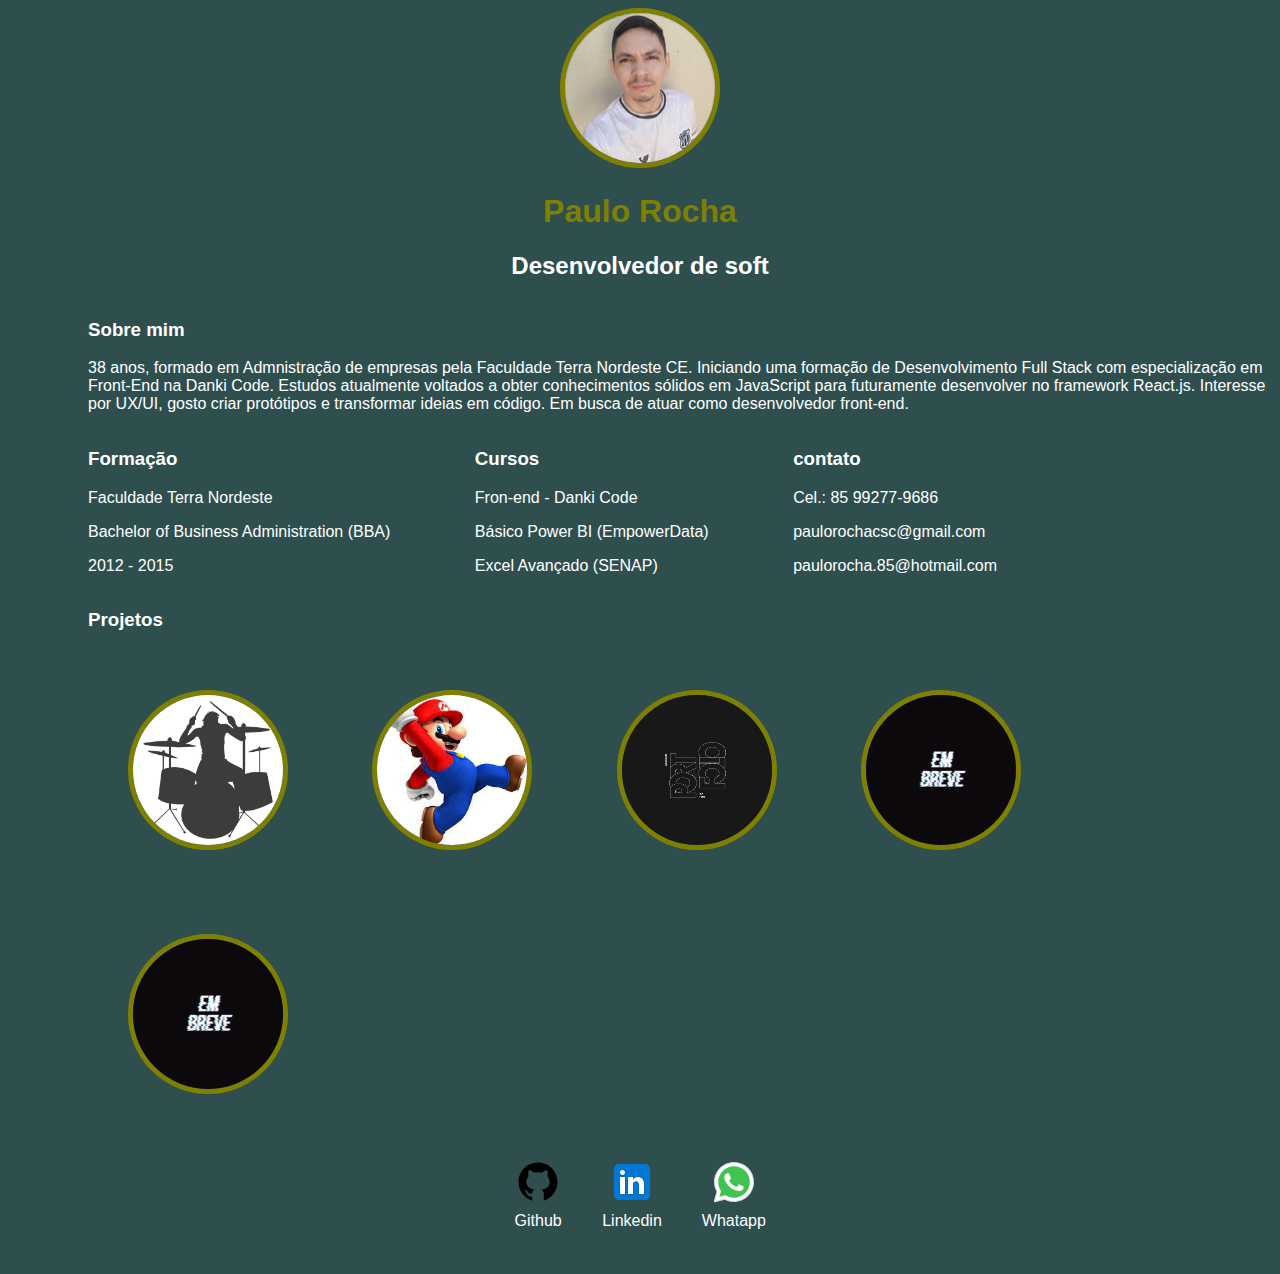
<file: index.html>
<!DOCTYPE html>
<html lang="pt-br">
<head>
    <meta charset="UTF-8">
    <meta name="viewport" content="width=device-width, initial-scale=1.0">
    <title>Paulo Rocha</title>
    <link rel="stylesheet" href="index.css">
</head>
<body>
    
        <header>
            <div class="center">
                <img src="./img/paulo.png">
            </div>
            <h1>Paulo Rocha</h1>
            <h2>Desenvolvedor de soft</h2>
        </header>
        
        <main>
            <section>
                <h3>Sobre mim</h3>
                <p>
                    38 anos, formado em Admnistração de empresas pela Faculdade Terra Nordeste CE. Iniciando uma formação de Desenvolvimento Full Stack com especialização em Front-End na Danki Code.

                    Estudos atualmente voltados a obter conhecimentos sólidos em JavaScript para futuramente desenvolver no framework React.js. Interesse por UX/UI, gosto criar protótipos e transformar ideias em código. Em busca de atuar como desenvolvedor front-end.
                </p>
            </section>
            <section>
                <h3>Formação</h3>
                <p>Faculdade Terra Nordeste</p>
                <p>Bachelor of Business Administration (BBA)</p>
                <p>2012 - 2015</p>
                
            </section>
            <section>
                <h3>Cursos</h3>
                <p>Fron-end - Danki Code</p>
                <p>Básico Power BI (EmpowerData)</p>
                <p>Excel Avançado (SENAP)</p>
            </section>
            <section>
                <h3>contato</h3>
                <p>Cel.: 85 99277-9686</p>
                <p><a href="mailto:paulorochacsc@gmail.com">paulorochacsc@gmail.com</a></p>
                <p><a href="mailto:paulorocha.85@hotmail.com">paulorocha.85@hotmail.com</a></p>
            </section>

            <section class="app">
                <h3>Projetos</h3>
                    <a href="https://paulorocha-85.github.io/Bateria-virtual/" target="_blank"><img src="./img/bateria.jpg"></a>
                
                    <a href="https://paulorocha-85.github.io/jogomariojump/" target="_blank"><img src="./img/mario.jpg"></a>
         
                    <a href="https://paulorocha-85.github.io/PROJETO-1/" target="_blank"><img src="./img/port.png"/></a>

                    <a href=""><img src="./img/em breve.gif"></a>

                    <a href=""><img src="./img/em breve.gif"></a>
            </section>
        </main>
    
        <footer>
            <a href="https://github.com/PauloRocha-85" target="_blank" rel="noopener noreferrer">
                <img src="./img/icons8-github.svg"><img>
                <p>Github</p>
            </a>
            <a href="https://www.linkedin.com/in/paulo-rocha-aab21a68/" target="_blank" rel="noopener noreferrer">
                <img src="./img/icons8-linkedin.svg"><img>
                <p>Linkedin</p>
            </a>
            <a href="https://wa.me/5585992779686?text=Ola%2C+peguei+seu+contato+no+site+de+portfolio.+Poderia+me+ajudar%3F" target="_blank" rel="noopener noreferrer">
                <img src="./img/icons8-whatsapp.svg"><img>
                <p>Whatapp</p>
            </a>
        </footer>

    </div>
    
</body>
</html>
</file>
<file: index.css>
body {
    color: white;
    background-color: DarkSlateGray;
    font-family: Arial, Helvetica, sans-serif;
}

ul {
    display: flex;
    justify-content: space-between;
    list-style-type: none;
    align-items: center;
    padding: 16px;
}

a {
    color: white;
    text-decoration: none;
}

header img {
    width: 150px;
    height: 150px;
    border-radius: 50%;
    border: 5px solid Olive;
}

.center {
    text-align: center;
}

section{
    margin-left: 80px;
    display: inline-block;
}

.app img{
    flex-direction: row;
    flex-wrap: nowrap;
    align-items: center;
    margin: 40px;
    width: 150px;
    height: 150px;
    border-radius: 50%;
    border: 5px solid Olive;
}

h1 {
    text-align: center;
    color: olive;
}

h2 {
    text-align: center;
}

footer {
    display: flex;
    justify-content: center;
}

footer a {
    margin: 20px;
    text-align: center;
}

footer p {
    margin-top: 2px;
}

.container {
    padding: 0px 50px;
}

nav a:hover {
    color: olive;
}

main img {
    align-items: center;
    width: 150px;
    height: 150px;
}
</file>
